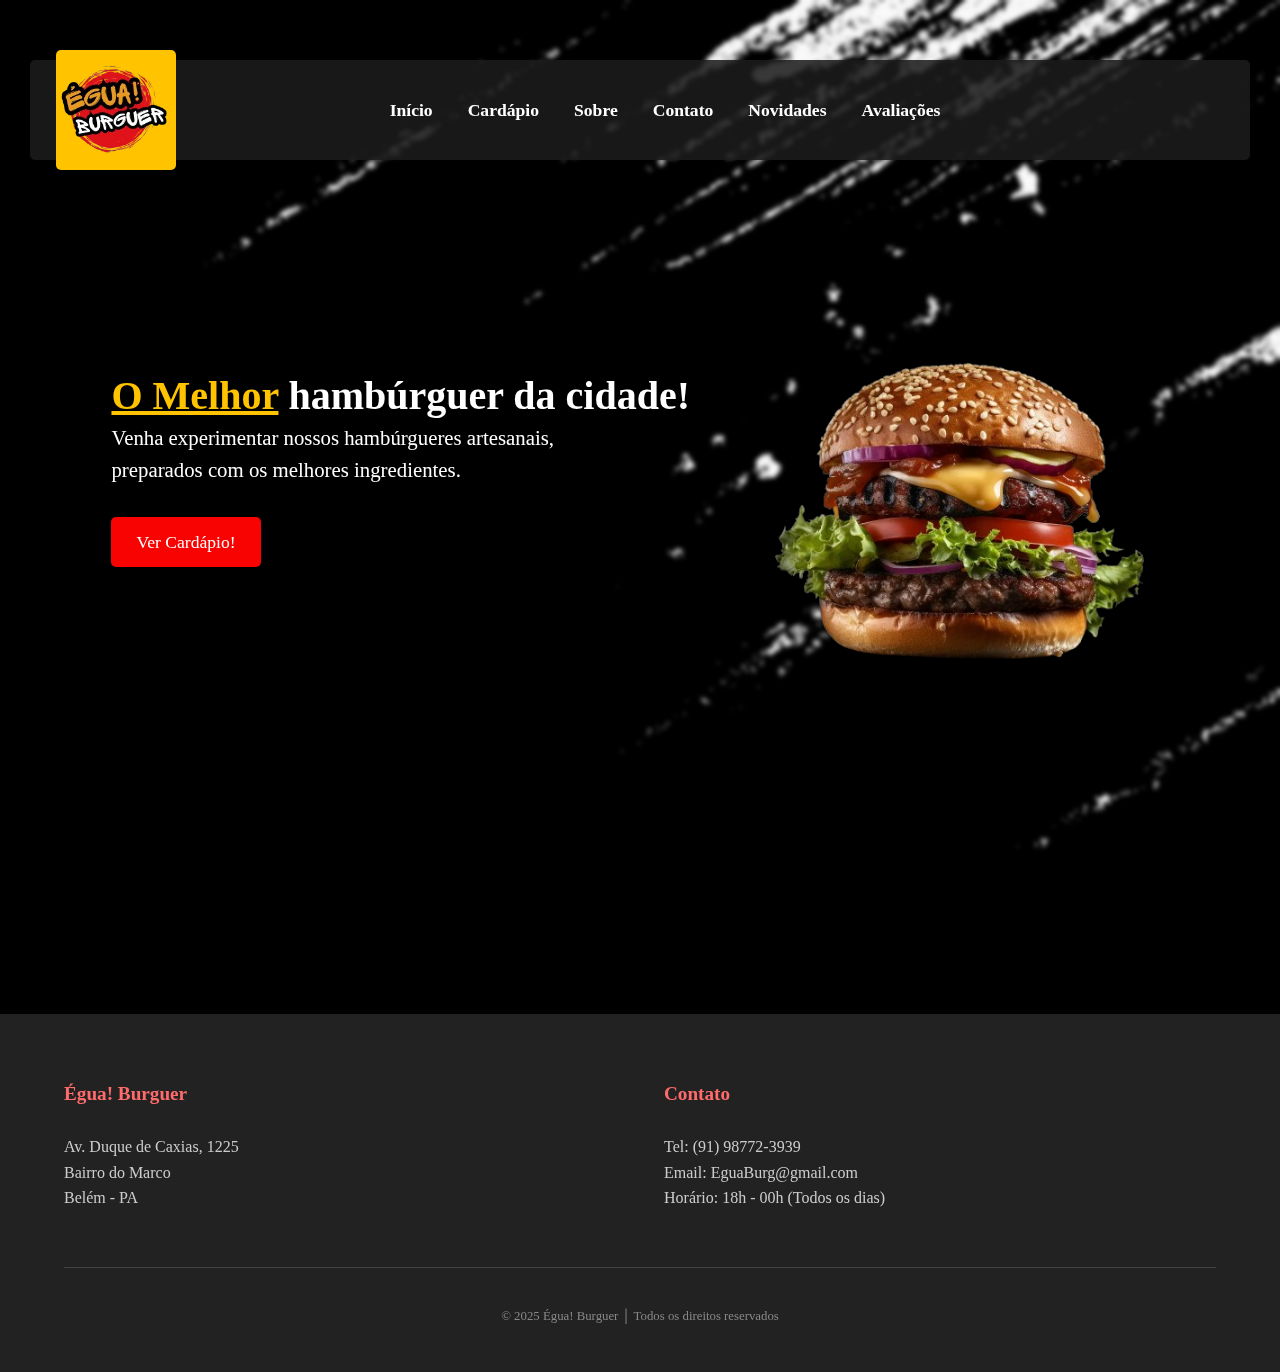
<file: index.html>
<!DOCTYPE html>
<html lang="pt-br">
<head>
    <meta charset="UTF-8">
    <meta name="viewport" content="width=device-width, initial-scale=1.0">
    <title>Égua! Burguer - O Melhor Hambúrguer de Belém!</title>
    <link rel="stylesheet" href="style.css">
    <link rel="shortcut icon" href="icon/logo4.ico" type="image/x-icon">
</head>
<body>
    <div class="transition-overlay"></div> <!-- Efeito de transição -->

    <!-- Cabeçalho -->
    <header>
        <div class="container">
            <div id="inicio" class="logo"><img src="assets/logo4.png" width="120px" alt="Logo Égua! Burguer"/></div><!--logo-->
        
            <!-- menu hamburguer :O -->
            <div class="menu-toggle">☰</div>

            <nav>
                
                <ul class="nav-list">
                    <li><a href="index.html" class="active">Início</a></li>
                    <li><a href="cardapio.html" class="active">Cardápio</a></li>
                    <li><a href="sobrenos.html" class="active">Sobre</a></li>
                    <li><a href="formulario.html" class="active">Contato</a></li>
                    <li><a href="novidades.html" class="active">Novidades</a></li>
                    <li><a href="Avaliações.html" class="active">Avaliações</a></li>
                </ul>
            </nav>
        </div>
    </header>
    

    <!-- Seção principal -->
    <section class="principal">
        <img class="imagem" src="assets/Hamb_copiar-removebg-preview (1).png" alt="Hambúrguer artesanal"/>
        <div class="subtitulo">
            <h2 class="h2"><span style="color: #FFC300;"><u>O Melhor</u></span> hambúrguer da cidade!</h2>
            <p class="p">Venha experimentar nossos hambúrgueres artesanais, <br> preparados com os melhores ingredientes.</p>
            <a href="cardapio.html" class="botao">Ver Cardápio!</a>
        </div>
    </section>
    
<!--Footer-->
<footer id="contato" class="footer">
    <div class="footer-container">
        <div class="footer-section">
            <h4>Égua! Burguer</h4>
            <p>Av. Duque de Caxias, 1225<br>
            Bairro do Marco<br>
            Belém - PA</p>
        </div>

        <div class="footer-section">
            <h4>Contato</h4>
            <p>Tel: (91) 98772-3939<br>
            Email: EguaBurg@gmail.com<br>
            Horário: 18h - 00h (Todos os dias)</p>
        </div>
    </div>

    <div class="footer-bottom">
        <p>&copy; 2025 Égua! Burguer │ Todos os direitos reservados</p>
    </div>
</footer>

<script>

// Transição entre páginas
document.addEventListener('DOMContentLoaded', function() {
    const overlay = document.querySelector('.transition-overlay');
    overlay.classList.remove('active');
});

document.querySelectorAll('a').forEach(link => {
    link.addEventListener('click', function(e) {
        // Só aplica para links internos
        if (this.hostname === window.location.hostname) {
            e.preventDefault();
            const href = this.href;

            const overlay = document.querySelector('.transition-overlay');
            overlay.classList.add('active');

            setTimeout(() => {
                window.location.href = href;
            }, 500);
        }
    });
});
    
document.addEventListener('DOMContentLoaded', function() {
    const botao = document.querySelector('.botao');  

    
    botao.addEventListener('click', function() {
        botao.textContent = 'Você clicou no botão!';  
        botao.style.backgroundColor = '#c90000';  
    });

    
    console.log('Bem-vindo ao nosso site!');
});

// Menu Hamburguer
document.querySelector('.menu-toggle').addEventListener('click', function() {
    const navList = document.querySelector('.nav-list');
    navList.classList.toggle('active');
    this.classList.toggle('active');
});

// Fechar menu ao clicar em um item
document.querySelectorAll('.nav-list a').forEach(item => {
    item.addEventListener('click', () => {
        document.querySelector('.nav-list').classList.remove('active');
        document.querySelector('.menu-toggle').classList.remove('active');
    });
});
document.addEventListener('DOMContentLoaded', function() {
    const botao = document.querySelector('.botao');  

    
    botao.addEventListener('click', function() {
        botao.textContent = 'Você clicou no botão!';  
        botao.style.backgroundColor = '#c90000';  
    });

    console.log('Bem-vindo ao nosso site!');
});

window.onload = function() {
    alert('Bem-vindo ao nosso site!');
};
</script>
</body>

</html>
</file>
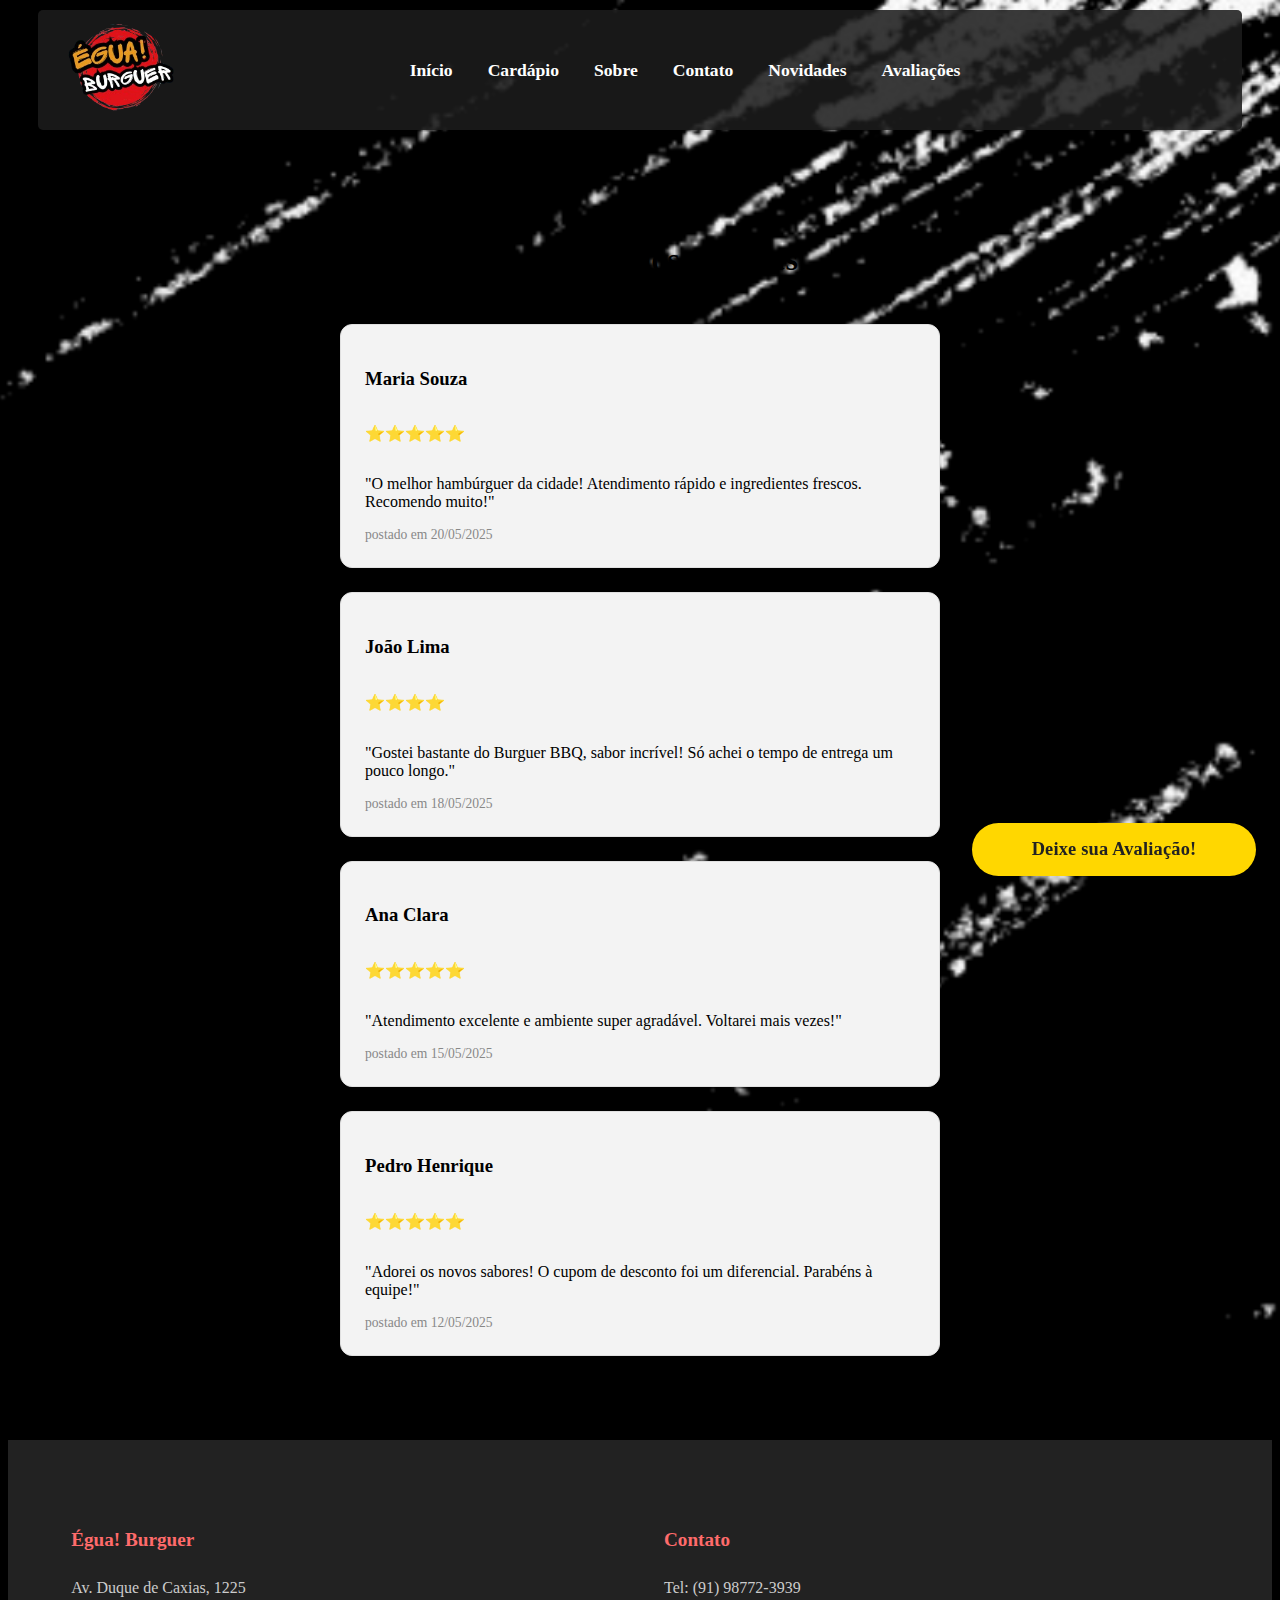
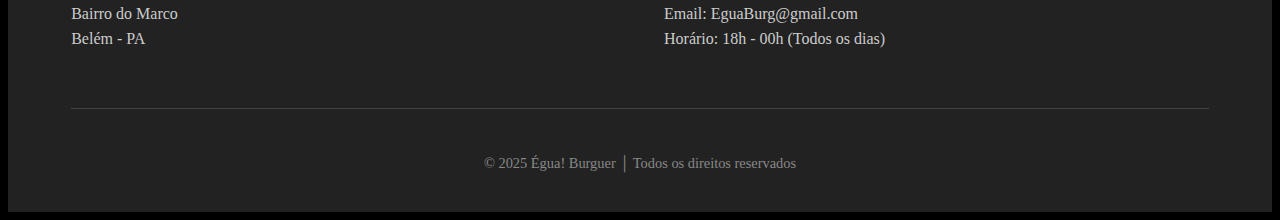
<file: Avaliações.html>
<!DOCTYPE html>
<html lang="pt-br">
<head>
    <meta charset="UTF-8">
    <meta name="viewport" content="width=device-width, initial-scale=1.0">
    <title>Avaliações - Égua Burguer</title>
    <link rel="stylesheet" href="styleava.css">
    <link rel="icon" href="assets/logo4.png" type="image/png">
</head>
<body>
    <div class="transition-overlay"></div>
    <header>
        <div class="container">
            <div class="logo"><img src="assets/logo4.png" width="120px" alt="Logo Égua! Burguer"/></div>
            <div class="menu-toggle">☰</div>
            <nav>
                <ul class="nav-list">
                    <li><a href="index.html" class="active">Início</a></li>
                    <li><a href="cardapio.html" class="active">Cardápio</a></li>
                    <li><a href="sobrenos.html" class="active">Sobre</a></li>
                    <li><a href="formulario.html" class="active">Contato</a></li>
                    <li><a href="novidades.html" class="active">Novidades</a></li>
                    <li><a href="Avaliações.html" class="active">Avaliações</a></li>
                    <a href="formulario.html" class="float-btn-center" title="Deixe sua avaliação!">
    Deixe sua Avaliação!
</a>


                </ul>
            </nav>
        </div>
    </header>

    <main class="avaliacoes-container">
        <h1>Avaliações dos Clientes</h1>
        <section class="avaliacao-box">
            <h3>Maria Souza</h3>
            <p>⭐️⭐️⭐️⭐️⭐️</p>
            <p>"O melhor hambúrguer da cidade! Atendimento rápido e ingredientes frescos. Recomendo muito!"</p>
            <span class="data-post" style="font-size: 0.85rem; color: #888;">postado em 20/05/2025</span>
        </section>
        <section class="avaliacao-box">
            <h3>João Lima</h3>
            <p>⭐️⭐️⭐️⭐️</p>
            <p>"Gostei bastante do Burguer BBQ, sabor incrível! Só achei o tempo de entrega um pouco longo."</p>
            <span class="data-post" style="font-size: 0.85rem; color: #888;">postado em 18/05/2025</span>
        </section>
        <section class="avaliacao-box">
            <h3>Ana Clara</h3>
            <p>⭐️⭐️⭐️⭐️⭐️</p>
            <p>"Atendimento excelente e ambiente super agradável. Voltarei mais vezes!"</p>
            <span class="data-post" style="font-size: 0.85rem; color: #888;">postado em 15/05/2025</span>
        </section>
        <section class="avaliacao-box">
            <h3>Pedro Henrique</h3>
            <p>⭐️⭐️⭐️⭐️⭐️</p>
            <p>"Adorei os novos sabores! O cupom de desconto foi um diferencial. Parabéns à equipe!"</p>
            <span class="data-post" style="font-size: 0.85rem; color: #888;">postado em 12/05/2025</span>
        </section>
    </main>
    <footer id="contato" class="footer">
    <div class="footer-container">
        <div class="footer-section">
            <h4>Égua! Burguer</h4>
            <p>Av. Duque de Caxias, 1225<br>
            Bairro do Marco<br>
            Belém - PA</p>
        </div>
        <script>
            document.addEventListener('DOMContentLoaded', function() {
    const overlay = document.querySelector('.transition-overlay');
    overlay.classList.remove('active');
});

document.querySelectorAll('a').forEach(link => {
    link.addEventListener('click', function(e) {

        if (this.hostname === window.location.hostname) {
            e.preventDefault();
            const href = this.href;

            const overlay = document.querySelector('.transition-overlay');
            overlay.classList.add('active');

            setTimeout(() => {
                window.location.href = href;
            }, 500);
        }
    });
});
        </script>

        <div class="footer-section">
            <h4>Contato</h4>
            <p>Tel: (91) 98772-3939<br>
            Email: EguaBurg@gmail.com<br>
            Horário: 18h - 00h (Todos os dias)</p>
        </div>
    </div>

    <div class="footer-bottom">
        <p>&copy; 2025 Égua! Burguer │ Todos os direitos reservados</p>
    </div>
</footer>
    
</body>
</html>
</file>
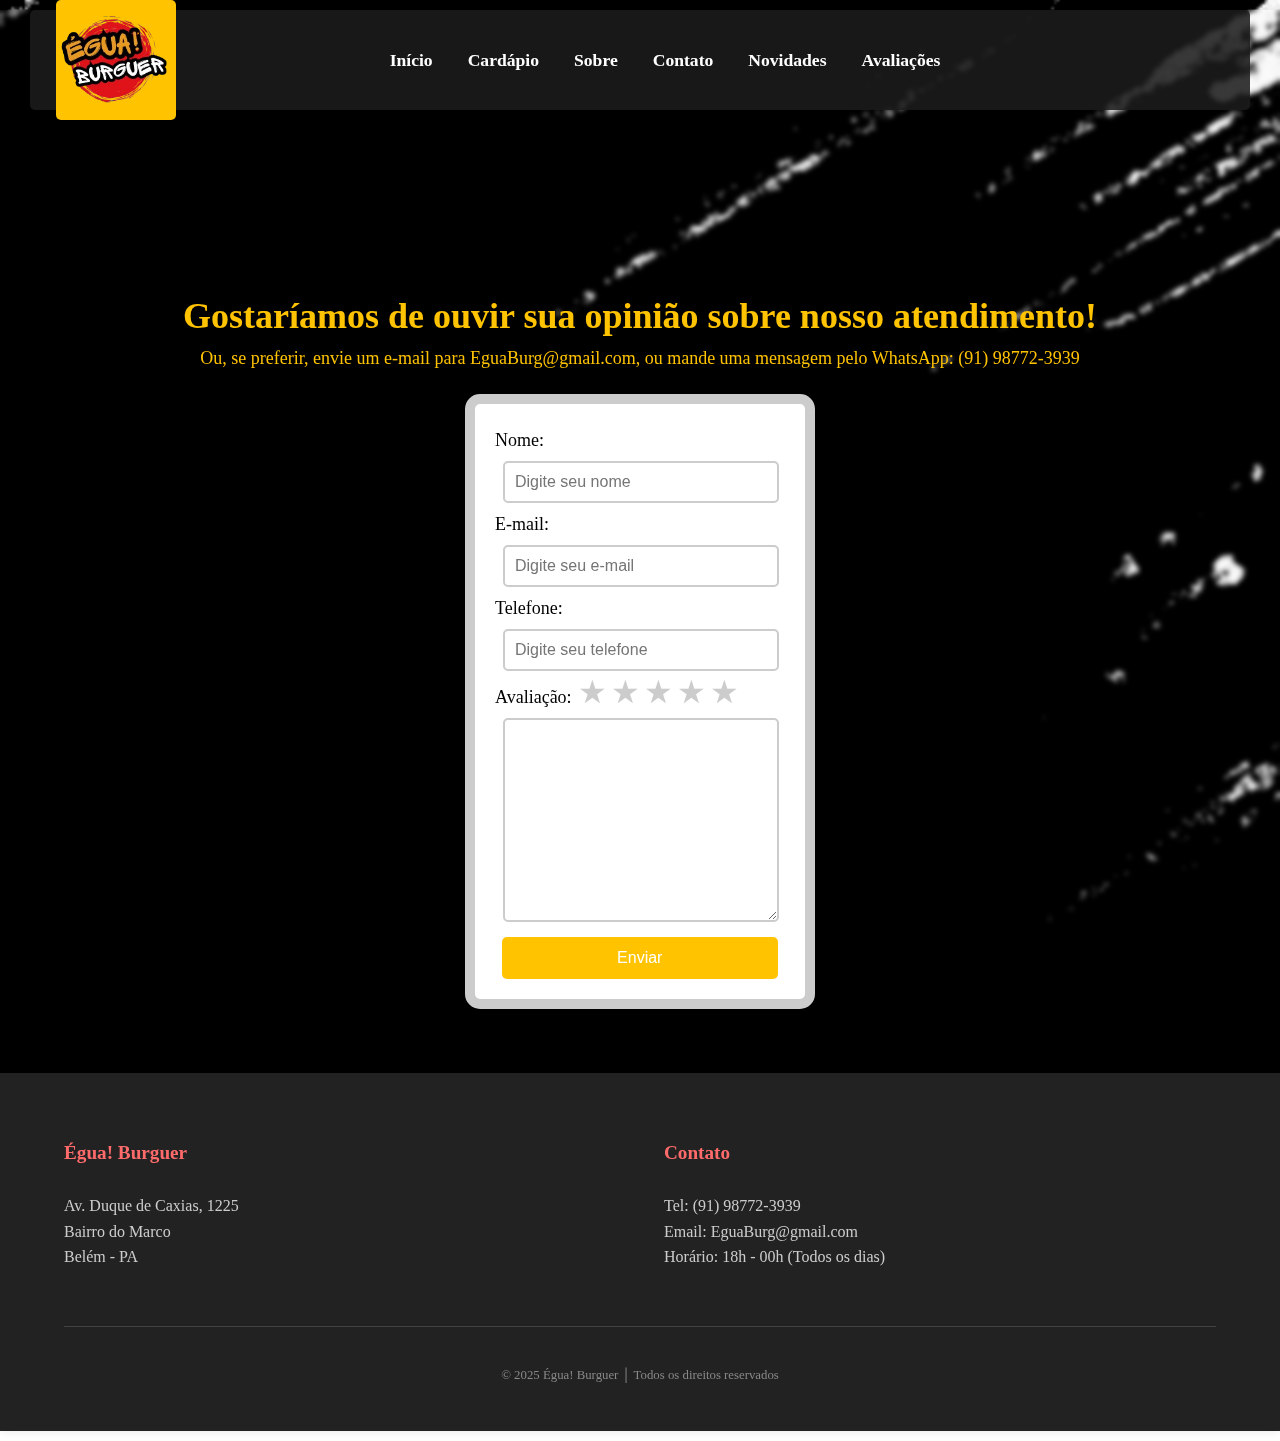
<file: formulario.html>
<!DOCTYPE html>
<html lang="pt-br">
<head>
    <meta charset="UTF-8">
    <meta name="viewport" content="width=device-width, initial-scale=1.0">
    <title>Contato</title>
    <link rel="stylesheet" href="styleform.css">
    <link rel="icon" href="assets/logo4.png" type="image/png">
</head>
<body>
    <div class="transition-overlay"></div> <!-- Adicione esta linha logo após a tag <body> -->

    <header>
            <!-- Cabeçalho -->
        <div class="container">
            <div id="inicio" class="logo"><img src="assets/logo4.png" width="120px" alt="Logo Égua! Burguer"/></div><!--logo-->
            
            <!-- menu hamburguer :O -->
            <div class="menu-toggle">☰</div>

            <nav>
                
                <ul class="nav-list">
                    <li><a href="index.html" class="active">Início</a></li>
                    <li><a href="cardapio.html" class="active">Cardápio</a></li>
                    <li><a href="sobrenos.html" class="active">Sobre</a></li>
                    <li><a href="formulario.html" class="active">Contato</a></li>
                    <li><a href="novidades.html" class="active">Novidades</a></li>
                    <li><a href="Avaliações.html" class="active">Avaliações</a></li>
                </ul>
            </nav>
        </div>
    </header>

    <section class="feedback">
        <h1>Gostaríamos de ouvir sua opinião sobre nosso atendimento!</h1>
        <h2>Ou, se preferir, envie um e-mail para EguaBurg@gmail.com, ou mande uma mensagem pelo WhatsApp: (91) 98772-3939</h2>
        <form id="formulario">
            <label for="nome">Nome:</label>
            <input type="text" id="nome" placeholder="Digite seu nome">
            <span class="error" id="erroNome">O nome deve ter pelo menos 3 caracteres.</span>
    
            <label for="email">E-mail:</label>
            <input type="email" id="email" placeholder="Digite seu e-mail">
            <span class="error" id="erroEmail">E-mail inválido.</span>
    
            <label for="telefone">Telefone:</label>
            <input type="text" id="telefone" placeholder="Digite seu telefone">
            <span class="error" id="erroTelefone">Número inválido (use o formato: (XX) XXXXX-XXXX).</span>
            <label for="comentario">Avaliação:</label>
            <div class="star-rating">
                
  <input type="radio" id="star5" name="rating" value="5" /><label for="star5" title="5 estrelas"></label>
  <input type="radio" id="star4" name="rating" value="4" /><label for="star4" title="4 estrelas"></label>
  <input type="radio" id="star3" name="rating" value="3" /><label for="star3" title="3 estrelas"></label>
  <input type="radio" id="star2" name="rating" value="2" /><label for="star2" title="2 estrelas"></label>
  <input type="radio" id="star1" name="rating" value="1" /><label for="star1" title="1 estrela"></label>
            </div>
            <textarea name="comentario" id="comentario" cols="30" rows="10" required></textarea>
            <button type="submit">Enviar</button>
        </form>

        <script>
            document.getElementById("nome").addEventListener("input", function() {
                let nome = this.value;
                let erroNome = document.getElementById("erroNome");
                erroNome.style.display = nome.length >= 3 ? "none" : "block";
            });
    
            document.getElementById("email").addEventListener("input", function() {
                let email = this.value;
                let erroEmail = document.getElementById("erroEmail");
                let regexEmail = /^[^\s@]+@[^\s@]+\.[^\s@]+$/;
                erroEmail.style.display = regexEmail.test(email) ? "none" : "block";
            });
    
            document.getElementById("telefone").addEventListener("input", function() {
                let telefone = this.value.replace(/\D/g, ""); 
                let erroTelefone = document.getElementById("erroTelefone");
    
                if (telefone.length >= 11) {
                    telefone = `(${telefone.slice(0, 2)}) ${telefone.slice(2, 7)}-${telefone.slice(7, 11)}`;
                }
                this.value = telefone;
    
                erroTelefone.style.display = telefone.length === 15 ? "none" : "block";
            });
    
            document.getElementById("formulario").addEventListener("submit", function(event) {
                let nomeValido = document.getElementById("erroNome").style.display === "none";
                let emailValido = document.getElementById("erroEmail").style.display === "none";
                let telefoneValido = document.getElementById("erroTelefone").style.display === "none";
    
                if (!nomeValido || !emailValido || !telefoneValido) {
                    alert("Preencha todos os campos corretamente!");
                    event.preventDefault();
                } else {
                    alert("Avaliação enviada com sucesso!");
                }
            });
            // Menu Hamburguer
            document.querySelector('.menu-toggle').addEventListener('click', function() {
                const navList = document.querySelector('.nav-list');
                navList.classList.toggle('active');
                this.classList.toggle('active');
            });

            // Fechar menu ao clicar em um item
            document.querySelectorAll('.nav-list a').forEach(item => {
                item.addEventListener('click', () => {
                    document.querySelector('.nav-list').classList.remove('active');
                    document.querySelector('.menu-toggle').classList.remove('active');
                });
            });
// Transição entre páginas
document.addEventListener('DOMContentLoaded', function() {
    const overlay = document.querySelector('.transition-overlay');
    overlay.classList.remove('active');
});

document.querySelectorAll('a').forEach(link => {
    link.addEventListener('click', function(e) {

        if (this.hostname === window.location.hostname) {
            e.preventDefault();
            const href = this.href;

            const overlay = document.querySelector('.transition-overlay');
            overlay.classList.add('active');

            setTimeout(() => {
                window.location.href = href;
            }, 500);
        }
    });
});
        </script>
    </section>

 <!--Contato-->
<footer id="contato" class="footer">
    <div class="footer-container">
        <div class="footer-section">
            <h4>Égua! Burguer</h4>
            <p>Av. Duque de Caxias, 1225<br>
            Bairro do Marco<br>
            Belém - PA</p>
        </div>

        <div class="footer-section">
            <h4>Contato</h4>
            <p>Tel: (91) 98772-3939<br>
            Email: EguaBurg@gmail.com<br>
            Horário: 18h - 00h (Todos os dias)</p>
        </div>
    </div>

    <div class="footer-bottom">
        <p>&copy; 2025 Égua! Burguer │ Todos os direitos reservados</p>
    </div>
</footer>
</body>
</html>
</file>
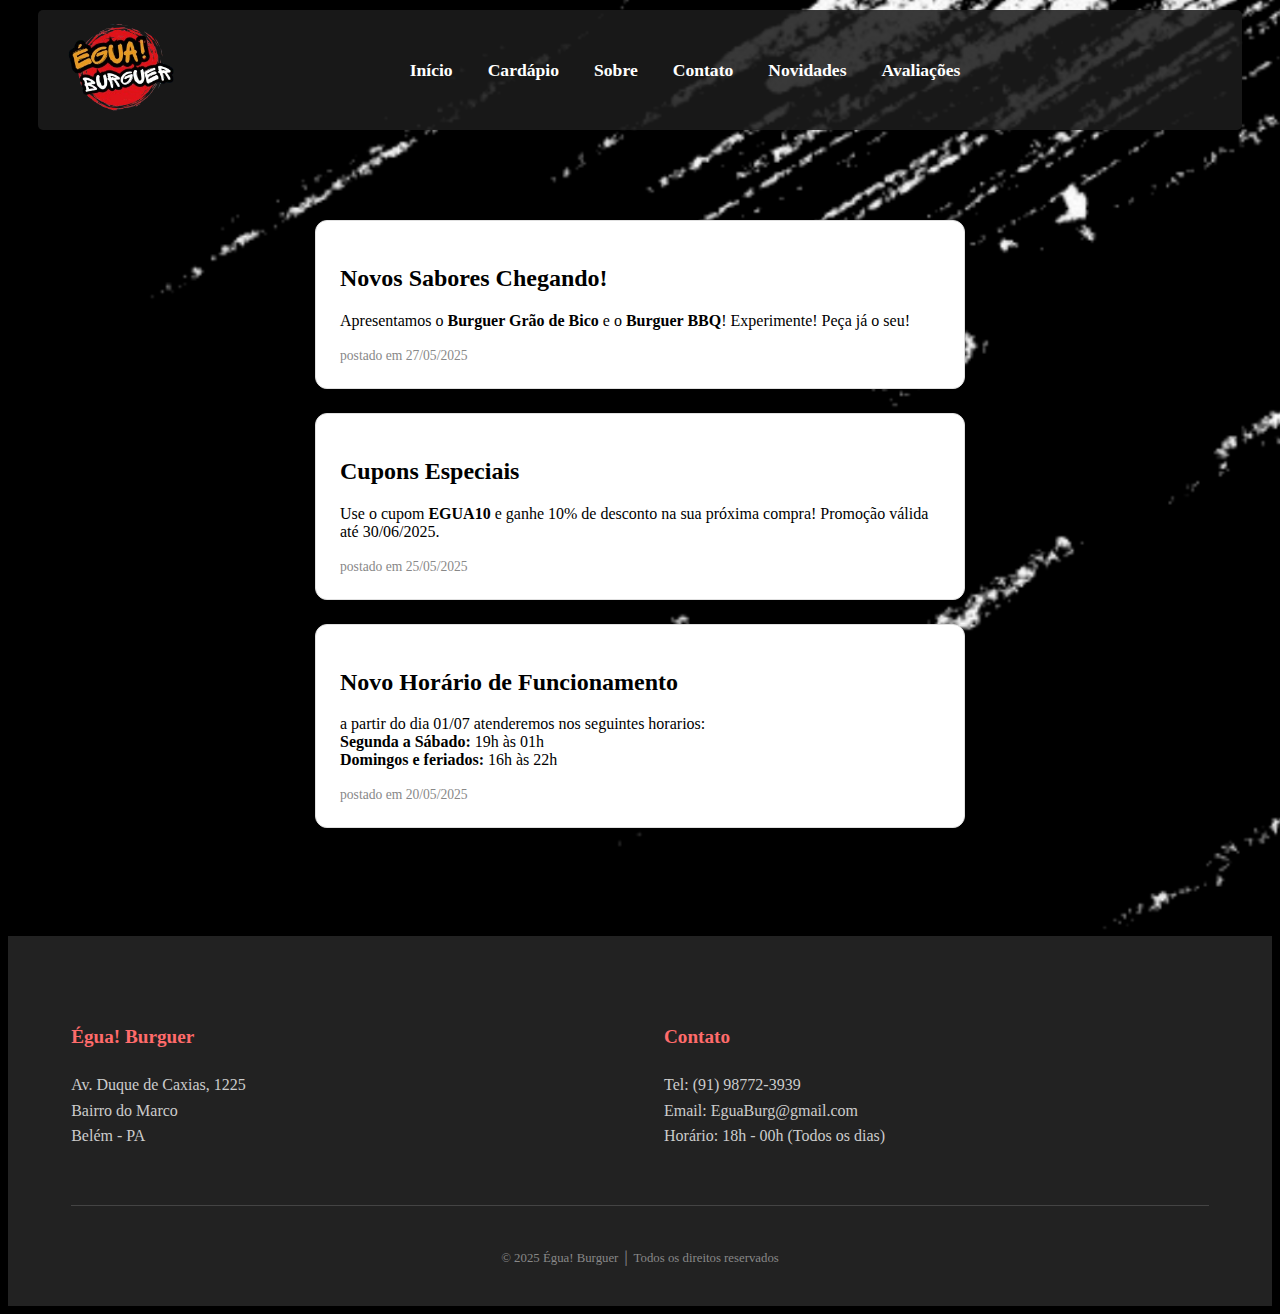
<file: novidades.html>
<!DOCTYPE html>
<html lang="pt-br">
<head>
    <meta charset="UTF-8">
    <meta name="viewport" content="width=device-width, initial-scale=1.0">
    <title>Novidades - Égua Burguer</title>
    <link rel="stylesheet" href="stylenews.css">
    <link rel="icon" href="assets/logo4.png" type="image/png">
</head>
<body>
    <div class="transition-overlay"></div>
    <header>
        <div class="container">
            <div id="inicio" class="logo">
                <img src="assets/logo4.png" width="120px" alt="Logo Égua! Burguer"/>
            </div>
            <div class="menu-toggle">☰</div>
            <nav>
                <ul class="nav-list">
                    <li><a href="index.html" class="active">Início</a></li>
                    <li><a href="cardapio.html" class="active">Cardápio</a></li>
                    <li><a href="sobrenos.html" class="active">Sobre</a></li>
                    <li><a href="formulario.html" class="active">Contato</a></li>
                    <li><a href="novidades.html" class="active">Novidades</a></li>
                    <li><a href="Avaliações.html" class="active">Avaliações</a></li>
                </ul>
            </nav>
        </div>
    </header>

    <main class="novidades-container">
        <section class="novidade">
            <h2> Novos Sabores Chegando!</h2>
            <p>Apresentamos o <strong>Burguer Grão de Bico</strong> e o <strong>Burguer BBQ</strong>! Experimente! Peça já o seu!</p>
            <span class="data-post" style="font-size: 0.85rem; color: #888;">postado em 27/05/2025</span>
        </section>

        <section class="novidade">
            <h2> Cupons Especiais</h2>
            <p>Use o cupom <strong>EGUA10</strong> e ganhe 10% de desconto na sua próxima compra! Promoção válida até 30/06/2025.</p>
            <span class="data-post" style="font-size: 0.85rem; color: #888;">postado em 25/05/2025</span>
        </section>

        <section class="novidade">
            <h2> Novo Horário de Funcionamento</h2>
            <p>a partir do dia 01/07 atenderemos nos seguintes horarios: <br>
            <strong>Segunda a Sábado:</strong> 19h às 01h <br>
            <strong>Domingos e feriados:</strong> 16h às 22h</p>
            <span class="data-post" style="font-size: 0.85rem; color: #888;">postado em 20/05/2025</span>
        </section>
    </main>
    <script>
        document.querySelector('.menu-toggle').addEventListener('click', function() {
                const navList = document.querySelector('.nav-list');
                navList.classList.toggle('active');
                this.classList.toggle('active');
            });

            
            document.querySelectorAll('.nav-list a').forEach(item => {
                item.addEventListener('click', () => {
                    document.querySelector('.nav-list').classList.remove('active');
                    document.querySelector('.menu-toggle').classList.remove('active');
                });
            });

document.addEventListener('DOMContentLoaded', function() {
    const overlay = document.querySelector('.transition-overlay');
    overlay.classList.remove('active');
});

document.querySelectorAll('a').forEach(link => {
    link.addEventListener('click', function(e) {

        if (this.hostname === window.location.hostname) {
            e.preventDefault();
            const href = this.href;

            const overlay = document.querySelector('.transition-overlay');
            overlay.classList.add('active');

            setTimeout(() => {
                window.location.href = href;
            }, 500);
        }
    });
});
    </script>
    <footer id="contato" class="footer">
    <div class="footer-container">
        <div class="footer-section">
            <h4>Égua! Burguer</h4>
            <p>Av. Duque de Caxias, 1225<br>
            Bairro do Marco<br>
            Belém - PA</p>
        </div>

        <div class="footer-section">
            <h4>Contato</h4>
            <p>Tel: (91) 98772-3939<br>
            Email: EguaBurg@gmail.com<br>
            Horário: 18h - 00h (Todos os dias)</p>
        </div>
    </div>

    <div class="footer-bottom">
        <p>&copy; 2025 Égua! Burguer │ Todos os direitos reservados</p>
    </div>
</footer>
</body>
</html>
</file>
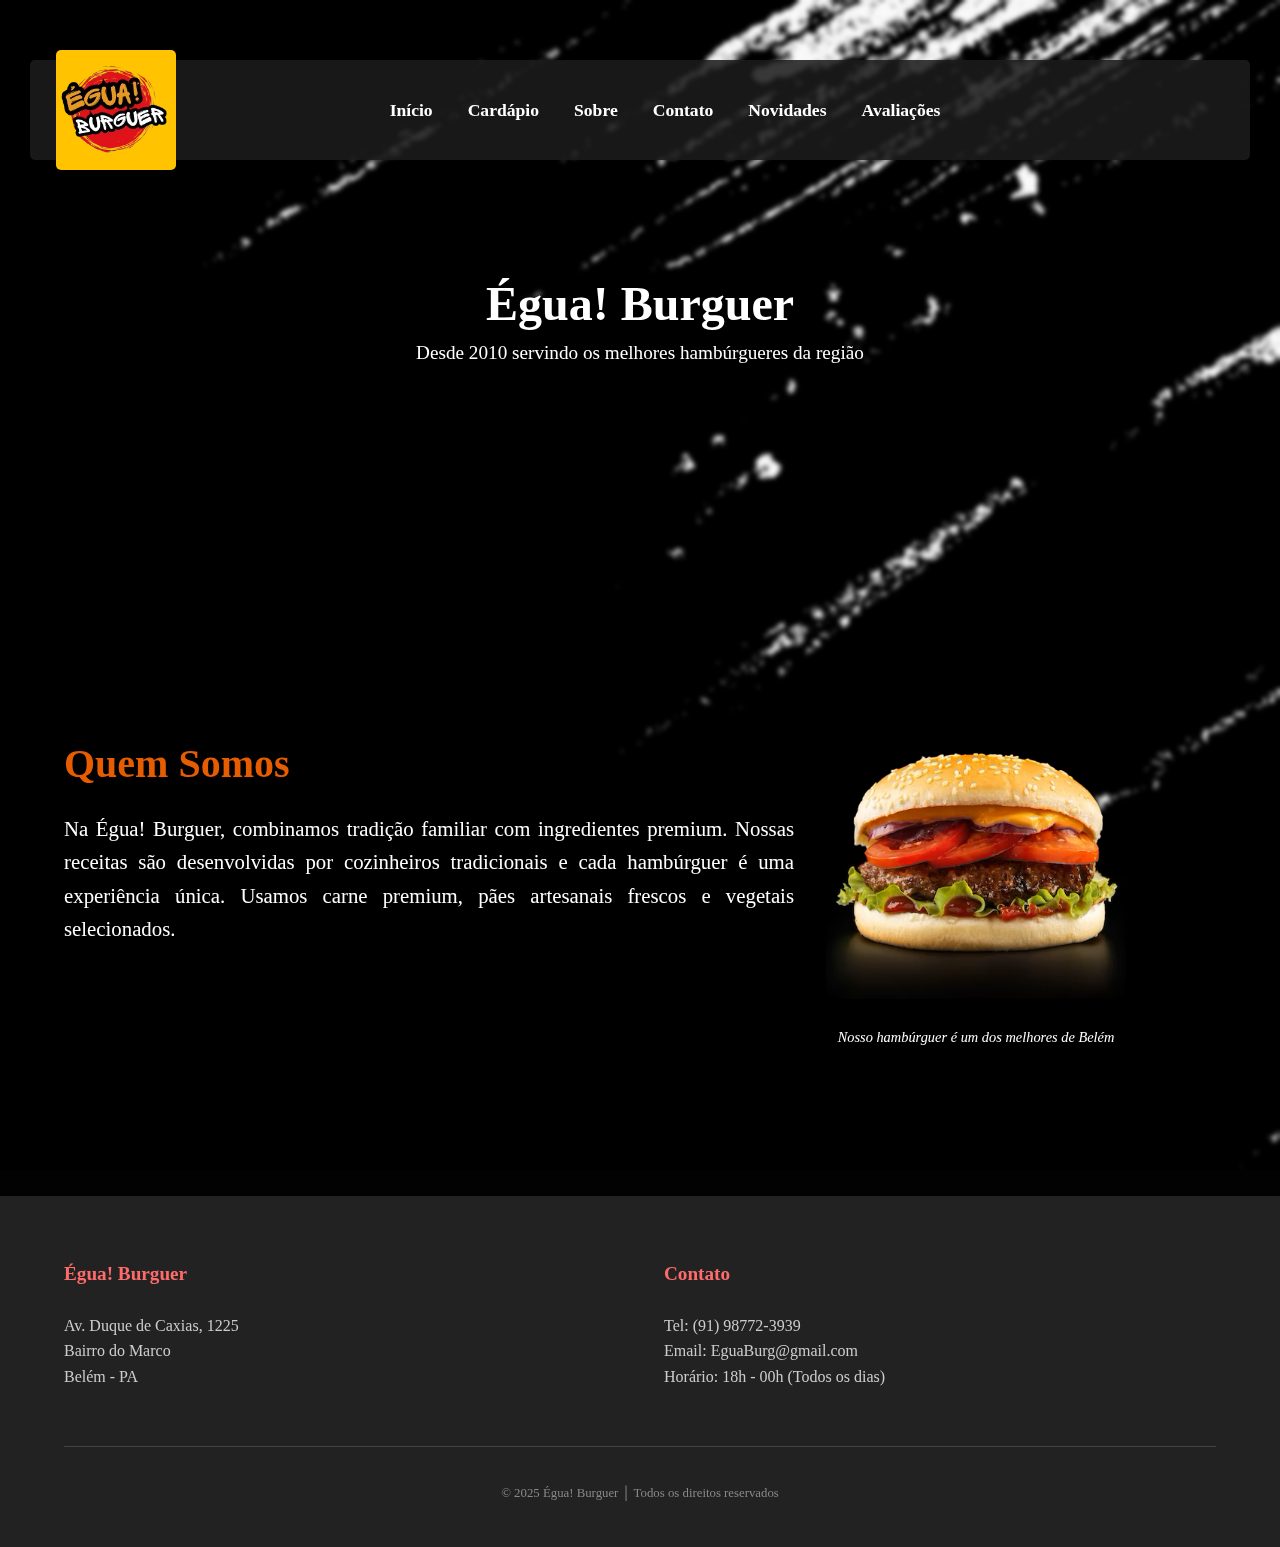
<file: sobrenos.html>
<!DOCTYPE html>
<html lang="pt-br">
  
<head>
    <meta charset="UTF-8">
    <meta name="viewport" content="width=device-width, initial-scale=1.0">
    <title>Sobre Nós</title>
    <link rel="stylesheet" href="stylesob.css">
    <link rel="icon" href="assets/logo4.png" type="image/png">
</head>

<body style="background-color: #020202;">

    <div class="transition-overlay"></div> <!-- Efeito de transição -->

  <!-- Cabeçalho -->
  <header>
    <div class="container">
        <div id="inicio" class="logo">
            <img src="assets/logo4.png" width="120px" alt="Logo Égua! Burguer"/>
        </div><!--logo-->

        <!-- Hamborga :OOO-->
        <div class="menu-toggle">☰</div>

        <nav>
            
            <ul class="nav-list">
                <li><a href="index.html" class="active">Início</a></li>
                <li><a href="cardapio.html" class="active">Cardápio</a></li>
                <li><a href="sobrenos.html" class="active">Sobre</a></li>
                <li><a href="formulario.html" class="active">Contato</a></li>
                <li><a href="novidades.html" class="active">Novidades</a></li>
                <li><a href="Avaliações.html" class="active">Avaliações</a></li>
            </ul>
        </nav>
    </div>
</header>

  <section class="hero">
      <div class="hero-content">
          <h1>Égua! Burguer</h1>
          <p>Desde 2010 servindo os melhores hambúrgueres da região</p>
      </div>
  </section>

  <section class="about">
      <div class="about-content">
          <div class="about-text">
              <h2>Quem Somos</h2>
              <p>Na Égua! Burguer, combinamos tradição familiar com ingredientes premium. Nossas receitas são desenvolvidas por cozinheiros tradicionais e cada hambúrguer é uma experiência única. Usamos carne premium, pães artesanais frescos e vegetais selecionados.
          </div>
          <div class="about-image">
              <img src="assets/hamborga2.png" alt="Nosso Burger" class="zoomable">
              <p class="image-caption">Nosso hambúrguer é um dos melhores de Belém</p>
          </div>
      </div>
  </section>

  <footer id="contato" class="footer">
    <div class="footer-container">
        <div class="footer-section">
            <h4>Égua! Burguer</h4>
            <p>Av. Duque de Caxias, 1225<br>
            Bairro do Marco<br>
            Belém - PA</p>
        </div>

        <div class="footer-section">
            <h4>Contato</h4>
            <p>Tel: (91) 98772-3939<br>
            Email: EguaBurg@gmail.com<br>
            Horário: 18h - 00h (Todos os dias)</p>
        </div>
    </div>

    <div class="footer-bottom">
        <p>&copy; 2025 Égua! Burguer │ Todos os direitos reservados</p>
    </div>
</footer>

<script src="script.js">
</script> 
  

</body>

</html>
</file>
<file: styleava.css>
body {
    background-image: url('assets/Design\ sem\ nome\ \(3\).png'); 
    background-size: cover;        
    background-repeat: no-repeat;  
    background-position: center;   
}

header {
  background-color: rgba(27, 27, 27, 0.87); 
  padding: 10px 0;
  border-radius: 5px;
  font-weight: bold;
  height: 100px;
  margin: 10px 30px; 
  margin-bottom: 70px;
  display: flex;
  justify-content: center; 
  align-items: center;
  
}

header .container {
  width: 90%;
  display: flex;
  justify-content: center; 
  align-items: center;
  margin-right: 70px;
}

header nav {
  display: flex;
  justify-content: center; 
  flex-grow: 1; 
}

header nav ul {
  list-style: none;
  display: flex;
  gap: 35px;
  justify-content: center; 
}
header nav ul li a {
  color: #ffffff;
  text-decoration: none;
  font-size: 1.1rem;
  transition: color 0.3s ease-in-out; 
}

header nav ul li a:hover {
  color: #FFC300;
}

.avaliacoes-container {
    display: flex;
    flex-direction: column;
    gap: 24px;
    justify-content: center;
    align-items: center;
    padding: 20px;
}

.avaliacao-box {
    background: #f3f3f3;
    border: 1px solid #e0e0e0;
    border-radius: 12px;
    box-shadow: 0 2px 8px rgba(0,0,0,0.07);
    padding: 24px;
    margin-bottom: 0;
    max-width: 600px;
    min-width: 220px;
    width: 100%;
    display: flex;
    flex-direction: column;
    align-items: flex-start;
    box-sizing: border-box;
}


@media (max-width: 800px) {
    .avaliacoes-container {
        padding: 10px;
    }
    .avaliacao-box {
        max-width: 98vw;
        width: 100%;
        padding: 16px;
    }
}

@media (max-width: 480px) {
    .avaliacoes-container {
        padding: 4px;
        gap: 16px;
    }
    .avaliacao-box {
        padding: 10px;
        font-size: 0.97rem;
    }
    .avaliacao-box h3 {
        font-size: 1.1rem;
    }
    .avaliacao-box p, .avaliacao-box span {
        font-size: 0.95rem;
    }
}
.footer {
    background: #222;
    color: white;
    padding: 4rem 5% 0;
    margin-top: 4rem;
}

.footer-container {
    display: grid;
    grid-template-columns: repeat(auto-fit, minmax(250px, 1fr));
    gap: 3rem;
    border-bottom: 1px solid #444;
    padding-bottom: 3rem;
}

.footer-section h4 {
    color: #ff6b6b;
    margin-bottom: 1.5rem;
    font-size: 1.2rem;
}

.footer-section p, .footer-section li {
    color: #ccc;
    line-height: 1.6;
    margin-bottom: 0.5rem;
}

.footer-section a {
    color: #ccc;
    text-decoration: none;
    transition: color 0.3s;
}

.footer-bottom {
    text-align: center;
    padding: 2rem 0;
    color: #888;
    font-size: 0.9rem;
}

.footer-bottom p:first-child {
    margin-bottom: 0.5rem;
}
.transition-overlay {
  position: fixed;
  top: 0;
  left: 0;
  width: 100%;
  height: 100%;
  background: rgba(0, 0, 0, 1);
  opacity: 0;
  pointer-events: none;
  transition: opacity 0.5s ease-in-out;
  z-index: 9999;
}

.transition-overlay.active {
  opacity: 1;
}


.menu-toggle {
    display: none;
}


@media (max-width: 768px) {
    .menu-toggle {
        display: block;
        font-size: 2rem;
        color: #fff;
        cursor: pointer;
        padding: 10px;
        margin-left: 20px;
        transition: color 0.3s;
    }
}
.float-btn-center {
    position: fixed;
    right: 24px;
    left: auto;
    bottom: 24px;
    transform: none;
    background: #FFD700;
    color: #222;
    border-radius: 28px;
    box-shadow: 0 4px 16px rgba(0,0,0,0.18);
    display: flex;
    align-items: center;
    justify-content: center;
    font-size: 1.15rem;
    font-weight: bold;
    text-decoration: none;
    padding: 16px 32px;
    z-index: 1000;
    transition: background 0.2s, color 0.2s;
    border: none;
    min-width: 220px;
    text-align: center;
    letter-spacing: 0.01em;
}
.float-btn-center:hover {
    background: #222;
    color: #FFD700;
}
@media (max-width: 600px) {
    .float-btn-center {
        padding: 12px 18px;
        font-size: 1rem;
        min-width: 150px;
        bottom: 12px;
        right: 12px;
    }
}
</file>
<file: styleform.css>
* {
    margin: 0;
    padding: 0;
    box-sizing: border-box;
}

body {
    background-image: url('assets/Design\ sem\ nome\ \(3\).png');
    backdrop-filter: blur(2px);
    padding: 0px;
    box-shadow: 0 0 10px rgba(0, 0, 0, 0.1);
    font-family:  Cambria, Cochin, Georgia, Times, 'Times New Roman', serif;
    font-size: 18px;
    margin-top: 10px;
    line-height: 2.0rem;
    background-size: cover; 
    background-position: center left -200px;
    background-repeat: no-repeat; 
  
}

form {
    width: 350px;
    margin: auto;
    padding: 20px;
    border: 10px solid #ccc;
    border-radius: 10px;
    background-color: #ffffff;
    border-radius: 15px;
}


input {
    width: 100%;
    padding: 9px;
    margin-top: 5px;
    margin-bottom: 10px;
    border: 1px solid #ccc;
    border-radius: 5px;
}

.error {
    color: red;
    font-size: 12px;
    display: none;
}

h1 {
    margin-top: 190px;
    color: #FFC300;
    text-align: center;
    margin-bottom: 10px;
}

h2 {
  color: #FFC300;
  text-align: center;
  margin-bottom: 20px;
  font-size: 18px;
  font-weight: normal;
}

input, textarea, select {
    width: 95%;
    padding: 10px;
    margin: 5px 0;
    border: 2px solid #ccc;
    border-radius: 5px;
    font-size: 16px;
    margin-left: 8px;
}

input:focus, textarea:focus, select:focus {
    border-color: #007bff;
    outline: none;
}

button {
    width: 95%;
    background-color: #FFC300;
    color: white;
    padding: 12px 20px;
    border: none;
    border-radius: 5px;
    font-size: 16px;
    cursor: pointer;
    transition: 0.3s;
    margin-left: 7px;
}

button:hover {
    background-color: #0056b3;
}

/* Cabeçalho */
header {
  background-color: rgba(27, 27, 27, 0.87); 
  padding: 10px 0;
  border-radius: 5px;
  font-weight: bold;
  height: 100px;
  margin: 10px 30px; 
  margin-bottom: 70px;
  display: flex;
  justify-content: center; 
  align-items: center;
  
}

header .container {
  width: 90%;
  display: flex;
  justify-content: center; 
  align-items: center;
  margin-right: 70px;
}

header nav {
  display: flex;
  justify-content: center; 
  flex-grow: 1; 
}

header nav ul {
  list-style: none;
  display: flex;
  gap: 35px;
  justify-content: center; 
}
header nav ul li a {
  color: #ffffff;
  text-decoration: none;
  font-size: 1.1rem;
  transition: color 0.3s ease-in-out; 
}

header nav ul li a:hover {
  color: #FFC300;
}

/*logo*/
.logo{
  background-color: #FFC300;
  height: 120px;
  margin-left: 0%;
  margin-top: 0px;
  border-radius: 5px 5px 5px 5px;

}

/* Rodapé */
.footer {
  background: #222;
  color: white;
  padding: 4rem 5% 0;
  margin-top: 4rem;
  font-size: 1.0rem;
}

.footer-container {
  display: grid;
  grid-template-columns: repeat(auto-fit, minmax(250px, 1fr));
  gap: 3rem;
  border-bottom: 1px solid #444;
  padding-bottom: 3rem;
}

.footer-section h4 {
  color: #ff6b6b;
  margin-bottom: 1.5rem;
  font-size: 1.2rem;
}

.footer-section p, .footer-section li {
  color: #ccc;
  line-height: 1.6;
  margin-bottom: 0.5rem;
}

.footer-section a {
  color: #ccc;
  text-decoration: none;
  transition: color 0.3s;
}

.footer-bottom {
  text-align: center;
  padding: 2rem 0;
  color: #888;
  font-size: 0.9rem;
}

.footer-bottom p:first-child{
  margin-bottom: 0.5rem;
  font-size: 0.8rem; 
}
/* Botão de menu hamburguer */
.menu-toggle {
  display: none; /* Inicialmente oculto, será exibido em telas menores */
  font-size: 2rem; /* Tamanho maior para facilitar o clique */
  color: white;
  cursor: pointer; /* Cursor de clique */
  padding: 10px;
  transition: all 0.3s ease-in-out; /* Transição suave */
  margin-right: 20px;
}

/* Quando o menu está ativo, o botão de menu muda para um "X" */
.menu-toggle.active {
  color: #FFC300; /* Cor quando o menu estiver ativo */
}

/* Exibir o botão de menu apenas em telas pequenas */
@media (max-width: 768px) {
  .menu-toggle {
      display: block; /* Exibe o botão em dispositivos móveis */
      margin-left: 20px; /* Adiciona espaçamento lateral */
  }

  /* Estilo para o menu quando ele estiver aberto (após o clique) */
  .nav-list.active {
      display: flex;
      flex-direction: column;
      position: absolute;
      top: 100px; /* Ajuste a posição do menu */
      left: 0;
      right: 0;
      background-color: #1b1b1bde;
      padding: 20px;
      z-index: 999; /* Coloca o menu sobre o conteúdo */
      border-radius: 0px 0px 10px 10px; /* Arredondando as bordas inferiores */
  }

  .menu-container {
      display: flex;
      flex-wrap: wrap;
      justify-content: center;
  }

  .menu-card {
      width: 100%; 
      max-width: 300px;
  }

  .nav-list {
      display: flex;
      flex-direction: column;
      text-align: center;
  }

  .nav-list li {
      margin: 10px 0;
  }
}


@media (max-width: 1024px) {
  /* Ajustes para tablets */
  .principal {
    flex-direction: column;
    align-items: center;
    margin-right: 0;
    height: auto;
    padding: 30px 0;
  }

  .imagem {
    margin-bottom: 50px;
    width: 300px;
    height: 300px;
  }

  .principal .subtitulo {
    text-align: center;
    margin-right: 0;
  }

  .principal .subtitulo h2 {
    font-size: 32px;
    margin-top: 0;
  }
}

@media (max-width: 768px) {
  /* Ajustes para dispositivos médios */
  header {
    margin: 15px;
    height: auto;
    padding: 15px 0;
  }

  .logo {
    margin: 20px auto;
    height: 120px;
    border-radius: 0 0 40px 40px;
  }

  nav {
    display: none; /* Esconde o menu em mobile */
  }

  /* Menu hamburguer para mobile */
  .menu-toggle {
    display: block;
    color: white;
    font-size: 1.5rem;
    margin-right: 20px;
    cursor: pointer;
  }

  .nav-list.active {
    display: flex;
    flex-direction: column;
    position: absolute;
    top: 100px;
    left: 0;
    right: 0;
    background: #1b1b1bde;
    padding: 20px;
  }
}

@media (max-width: 480px) {
  /* Ajustes para smartphones */
  body {
    padding: 20px 0;
    height: auto;
    background-size: auto;
  }

  .imagem {
    width: 250px;
    height: 250px;
  }

  .principal .subtitulo h2 {
    font-size: 24px;
    line-height: 1.3;
  }

  .principal .subtitulo p {
    font-size: 1rem;
    margin-bottom: 20px;
  }

  .botao {
    padding: 12px 20px;
    font-size: 1rem;
  }

  .footer-container {
    flex-direction: column;
    gap: 2rem;
  }

  .footer-section {
    text-align: center;
  }
}

.transition-overlay {
  position: fixed;
  top: 0;
  left: 0;
  width: 100%;
  height: 100%;
  background: rgba(0, 0, 0, 1);
  opacity: 0;
  pointer-events: none;
  transition: opacity 0.5s ease-in-out;
  z-index: 9999;
}

.transition-overlay.active {
  opacity: 1;
}
.star-rating {
  direction: rtl;
  display: inline-flex;
  font-size: 2rem;
  user-select: none;
}
.star-rating input[type="radio"] {
  display: none;
}
.star-rating label {
  color: #ccc;
  cursor: pointer;
  transition: color 0.2s;
  padding: 0 2px;
}
.star-rating label:before {
  content: "★";
}
.star-rating input[type="radio"]:checked ~ label {
  color: #FFD700;
}
.star-rating label:hover,
.star-rating label:hover ~ label {
  color: #FFD700;
}
</file>
<file: stylenews.css>
body {
    background-image: url('assets/Design\ sem\ nome\ \(3\).png'); 
    background-size: cover;        
    background-repeat: no-repeat;  
    background-position: center;   
}

header {
  background-color: rgba(27, 27, 27, 0.87); 
  padding: 10px 0;
  border-radius: 5px;
  font-weight: bold;
  height: 100px;
  margin: 10px 30px; 
  margin-bottom: 70px;
  display: flex;
  justify-content: center; 
  align-items: center;
  
}

header .container {
  width: 90%;
  display: flex;
  justify-content: center; 
  align-items: center;
  margin-right: 70px;
}

header nav {
  display: flex;
  justify-content: center; 
  flex-grow: 1; 
}

header nav ul {
  list-style: none;
  display: flex;
  gap: 35px;
  justify-content: center; 
}
header nav ul li a {
  color: #ffffff;
  text-decoration: none;
  font-size: 1.1rem;
  transition: color 0.3s ease-in-out; 
}

header nav ul li a:hover {
  color: #FFC300;
}
.novidades-container {
  width: 90%;
  margin: 0 auto;
  padding: 20px;
  font-family: Cambria, Cochin, Georgia, Times, 'Times New Roman', serif;
  
}
.novidade {
    background: #fff;
    border: 1px solid #e0e0e0;
    border-radius: 12px;
    box-shadow: 0 2px 8px rgba(0,0,0,0.07);
    padding: 24px;
    margin-bottom: 24px;
    max-width: 600px;
    margin-left: auto;
    margin-right: auto;
}
.footer {
  background: #222;
  color: white;
  padding: 4rem 5% 0;
  margin-top: 4rem;
  font-size: 1.0rem;
}

.footer-container {
  display: grid;
  grid-template-columns: repeat(auto-fit, minmax(250px, 1fr));
  gap: 3rem;
  border-bottom: 1px solid #444;
  padding-bottom: 3rem;
}

.footer-section h4 {
  color: #ff6b6b;
  margin-bottom: 1.5rem;
  font-size: 1.2rem;
}

.footer-section p, .footer-section li {
  color: #ccc;
  line-height: 1.6;
  margin-bottom: 0.5rem;
}

.footer-section a {
  color: #ccc;
  text-decoration: none;
  transition: color 0.3s;
}

.footer-bottom {
  text-align: center;
  padding: 2rem 0;
  color: #888;
  font-size: 0.9rem;
}

.footer-bottom p:first-child{
  margin-bottom: 0.5rem;
  font-size: 0.8rem; 
}
.transition-overlay {
  position: fixed;
  top: 0;
  left: 0;
  width: 100%;
  height: 100%;
  background: rgba(0, 0, 0, 1);
  opacity: 0;
  pointer-events: none;
  transition: opacity 0.5s ease-in-out;
  z-index: 9999;
}

.transition-overlay.active {
  opacity: 1;
}

@media (max-width: 1024px) {
  .novidades-container {
    width: 98%;
    padding: 10px;
  }
  .novidade {
    max-width: 90%;
    padding: 18px;
  }
}

@media (max-width: 600px) {
  .novidades-container {
    width: 100%;
    padding: 5px;
  }
  .novidade {
    max-width: 100%;
    padding: 12px;
    font-size: 1rem;
  }
  .novidade h2 {
    font-size: 1.1rem;
  }
  .novidade p {
    font-size: 0.95rem;
  }
}

.menu-toggle {
  display: none; 
  font-size: 2rem; 
  color: white;
  cursor: pointer;
  padding: 10px;
  transition: all 0.3s ease-in-out; 
  margin-right: 20px;
}


.menu-toggle.active {
  color: #FFC300;
}


@media (max-width: 768px) {
  .menu-toggle {
      display: block;
      margin-left: 20px; 
  }

  
  .nav-list.active {
      display: flex;
      flex-direction: column;
      position: absolute;
      top: 100px; 
      left: 0;
      right: 0;
      background-color: #1b1b1bde;
      padding: 20px;
      z-index: 999;
      border-radius: 0px 0px 10px 10px;
  }

  .menu-container {
      display: flex;
      flex-wrap: wrap;
      justify-content: center;
  }

  .menu-card {
      width: 100%; 
      max-width: 300px;
  }

  .nav-list {
      display: flex;
      flex-direction: column;
      text-align: center;
  }

  .nav-list li {
      margin: 10px 0;
  }
}
</file>
<file: stylesob.css>
* {
  margin: 0;
  padding: 0;
  box-sizing: border-box;
}

body {
  font-family: Cambria, Cochin, Georgia, Times, 'Times New Roman', serif;
  line-height: 1.8rem; 
  font-size: 22px;
  background-image: url('assets/Design sem nome (3).png');
  background-size: cover; 
  background-position: center;
  background-repeat: no-repeat; 
  height: 130vh; 
  padding: 50px 0;
  color: #fff; 
  backdrop-filter: blur(2px);
}

header {
  background-color: rgba(27, 27, 27, 0.87); 
  padding: 10px 0;
  border-radius: 5px;
  font-weight: bold;
  height: 100px;
  margin: 10px 30px; 
  margin-bottom: 70px;
  display: flex;
  justify-content: center; 
  align-items: center;
  
}

header .container {
  width: 90%;
  display: flex;
  justify-content: center; 
  align-items: center;
  margin-right: 70px;
}

header nav {
  display: flex;
  justify-content: center; 
  flex-grow: 1; 
}

header nav ul {
  list-style: none;
  display: flex;
  gap: 35px;
  justify-content: center; 
}
header nav ul li a {
  color: #ffffff;
  text-decoration: none;
  font-size: 1.1rem;
  transition: color 0.3s ease-in-out; 
}

header nav ul li a:hover {
  color: #FFC300;
}

/*logo*/
.logo{
  background-color: #FFC300;
  height: 120px;
  margin-left: 0%;
  margin-top: 0px;
  border-radius: 5px 5px 5px 5px;

}

.hero {
  color: white;
  text-align: center;
  padding: 60px 0;
  height: 35vh;
}

.hero h1 {
  font-size: 3rem;
  margin-bottom: 20px;
}

.hero p {
  font-size: 1.2rem;
}

.about-content {
  display: flex;
  gap: 2rem;
  padding: 5rem 5%;
  align-items: center;
}

.about-text {
  flex: 1;
  color: white;
  text-align: justify;
  text-justify: inter-word;
  font-size: 1.3rem;
  line-height: 1.6;
}

.about-text h2 {
  color: #e65c00; 
  font-size: 2.5rem; 
  margin-bottom: 1rem; 
}

.about-image {
  width: 300px;
  margin-right: 90px;
  margin-top: 100px;
}

.about-image img {
  width: 100%;
  border-radius: 10px;
}

.image-caption {
  text-align: center;
  margin-top: 1rem;
  color: white;
  font-style: italic;
  font-size: 0.9rem;
}

@media (max-width: 768px) {
  .about-content {
    flex-direction: column;
    align-items: center;
    padding: 3rem 3%;
  }

  .about-image {
    margin-right: 0;
    margin-top: 0;
    width: 100%;
    max-width: 400px;
  }

  .about-text {
    font-size: 1.1rem;
    line-height: 1.5;
  }

  .about-text h2 {
    font-size: 2rem;
  }
}


.footer {
  background: #222;
  color: white;
  padding: 4rem 5% 0;
  margin-top: 4rem;
  font-size: 1.0rem;
}

.footer-container {
  display: grid;
  grid-template-columns: repeat(auto-fit, minmax(250px, 1fr));
  gap: 3rem;
  border-bottom: 1px solid #444;
  padding-bottom: 3rem;
}

.footer-section h4 {
  color: #ff6b6b;
  margin-bottom: 1.5rem;
  font-size: 1.2rem;
}

.footer-section p, .footer-section li {
  color: #ccc;
  line-height: 1.6;
  margin-bottom: 0.5rem;
}

.footer-section a {
  color: #ccc;
  text-decoration: none;
  transition: color 0.3s;
}

.footer-bottom {
  text-align: center;
  padding: 2rem 0;
  color: #888;
  font-size: 0.9rem;
}

.footer-bottom p:first-child{
  margin-bottom: 0.5rem;
  font-size: 0.8rem; 
}
  

.image-caption {
  text-align: center;
  margin-top: 1rem;
  color: white;
  font-style: italic;
  font-size: 0.9rem;
}

.modal-overlay {
  position: fixed;
  top: 0;
  left: 0;
  width: 100%;
  height: 100%;
  background: rgba(0, 0, 0, 0.9);
  display: none;
  justify-content: center;
  align-items: center;
  z-index: 1000;
  cursor: zoom-out;
}

.modal-image {
  max-width: 90%;
  max-height: 90%;
  border-radius: 5px;
  transform: scale(0.8);
  transition: transform 0.3s ease-in-out;
}

.modal-overlay.active {
  display: flex;
}

.modal-overlay.active .modal-image {
  transform: scale(1);
}

/* Botão de Menu Hamburguer */
.menu-toggle {
  display: none; 
  cursor: pointer;
  font-size: 2rem;
  color: #fff;
  z-index: 2000; 
}

/* Menu de Navegação - Mobile */
.nav-list.active {
  display: flex;
  flex-direction: column;
  position: absolute;
  top: 80px;
  left: 0;
  right: 0;
  background-color: #1b1b1b;
  padding: 20px;
  z-index: 1000;
}

/* Ajustes no Menu na versão mobile */
@media (max-width: 768px) {
  .menu-toggle {
    display: block;
  }

  .menu-container {
    display: flex;
    flex-wrap: wrap;
    justify-content: center;
  }

  .menu-card {
    width: 100%; 
    max-width: 300px;
  }

  .nav-list {
    display: flex;
    flex-direction: column;
    text-align: center;
  }

  .nav-list {
    display: none;
    width: 100%;
    text-align: center;
    padding: 20px 0;
  }

  .nav-list li {
    margin: 10px 0;
  }
}

@media (max-width: 1024px) {
  .principal {
    flex-direction: column;
    align-items: center;
    margin-right: 0;
    height: auto;
    padding: 30px 0;
  }

  .imagem {
    margin-bottom: 50px;
    width: 300px;
    height: 300px;
  }

  .principal .subtitulo {
    text-align: center;
    margin-right: 0;
  }

  .principal .subtitulo h2 {
    font-size: 32px;
    margin-top: 0;
  }
}

@media (max-width: 768px) {
  header {
    margin: 15px;
    height: auto;
    padding: 15px 0;
  }

  .logo {
    margin: 20px auto;
    height: 120px;
    border-radius: 0 0 40px 40px;
  }

  nav {
    display: none; 
  }

  .menu-toggle {
    display: block;
    color: white;
    font-size: 1.5rem;
    margin-right: 20px;
    cursor: pointer;
  }

  .nav-list.active {
    display: flex;
    flex-direction: column;
    position: absolute;
    top: 100px;
    left: 0;
    right: 0;
    background: #1b1b1bde;
    padding: 20px;
  }
}

@media (max-width: 480px) {
  body {
    padding: 20px 0;
    height: auto;
    background-size: auto;
  }

  .imagem {
    width: 250px;
    height: 250px;
  }

  .principal .subtitulo h2 {
    font-size: 24px;
    line-height: 1.3;
  }

  .principal .subtitulo p {
    font-size: 1rem;
    margin-bottom: 20px;
  }

  .botao {
    padding: 12px 20px;
    font-size: 1rem;
  }

  .footer-container {
    flex-direction: column;
    gap: 2rem;
  }

  .footer-section {
    text-align: center;
  }
}

.transition-overlay {
  position: fixed;
  top: 0;
  left: 0;
  width: 100%;
  height: 100%;
  background: rgba(0, 0, 0, 1);
  opacity: 0;
  pointer-events: none;
  transition: opacity 0.5s ease-in-out;
  z-index: 9999;
}

.transition-overlay.active {
  opacity: 1;
}
</file>
<file: style.css>
/* Resetando algumas configurações padrões */
* {
    margin: 0;
    padding: 0;
    box-sizing: border-box;
}

/* Transição entre páginas */
.transition-overlay {
  position: fixed;
  top: 0;
  left: 0;
  width: 100%;
  height: 100%;
  background: rgba(0, 0, 0, 1);
  opacity: 0;
  pointer-events: none;
  transition: opacity 0.5s ease-in-out;
  z-index: 9999;
}

.transition-overlay.active {
  opacity: 1;
}

/* Estilos gerais */
body {
  font-family: Cambria, Cochin, Georgia, Times, 'Times New Roman', serif;
  line-height: 2.0rem;
  font-size: 18px;
  background-image: url('assets/Design sem nome (3).png');
  background-size: cover; 
  background-position: center;
  background-repeat: no-repeat; 
  height: 130vh; 
  padding: 50px 0;
  backdrop-filter: blur(2px);
}


/* Cabeçalho */
header {
  background-color: rgba(27, 27, 27, 0.87); 
  padding: 10px 0;
  border-radius: 5px;
  font-weight: bold;
  height: 100px;
  margin: 10px 30px; 
  margin-bottom: 70px;
  display: flex;
  justify-content: center; 
  align-items: center;
  
}

header .container {
  width: 90%;
  display: flex;
  justify-content: center; 
  align-items: center;
  margin-right: 70px;
}

header nav {
  display: flex;
  justify-content: center; 
  flex-grow: 1; 
}

header nav ul {
  list-style: none;
  display: flex;
  gap: 35px;
  justify-content: center; 
}
header nav ul li a {
  color: #ffffff;
  text-decoration: none;
  font-size: 1.1rem;
  transition: color 0.3s ease-in-out; 
}

header nav ul li a:hover {
  color: #FFC300;
}

/*logo*/
.logo{
  background-color: #FFC300;
  height: 120px;
  margin-left: 0%;
  margin-top: 0px;
  border-radius: 5px 5px 5px 5px;

}

/* Seção Principal */
.principal {
  height: 80vh;
    padding: 50px 0;
    color: #ffffff;
    display: flex;
    flex-direction: row-reverse;
    margin-right: 100px;
    
}
.imagem{
   margin-bottom: 500px;   
   width: 450px ;
   height: 450px ;
   transition: transform 0.3s ease-in-out;
}

.imagem:hover {
  transform: scale(1.05);
}

.principal .subtitulo h2 {
    font-size: 40px;
    margin-bottom: 10px;
    margin-top: 100px;
    margin-top: 100px;
    margin-right: 40px;

}

.principal .subtitulo p {
    font-size: 1.3rem;
    margin-bottom: 40px;
    margin-top: 50px;
    margin-left: 0px;
    margin-top: 10px;

}

.principal .botao {
    padding: 15px 25px;
    background-color: #f80202;
    color: #fff;
    text-decoration: none;
    font-size: 1.1rem;
    border-radius: 5px;
    margin-left: 0px;
    margin-right: 40px;
    transition: background 0.3s ease;

}
.principal .botao:hover {
  background-color: #c90000;
}

/* Seção Cardápio */
.banner {
  height: 30vh;
  background: url('assets/bg.png') no-repeat center center/cover;
}

h1 {
  text-align: center;
  color: #e65c00;
  margin: 40px 0;
}

.menu-container {
  display: flex;
  flex-wrap: wrap;
  justify-content: center;
  gap: 20px;
  padding: 20px;
  background-color: #fff;
  border-radius: 10px;
}

.menu-card {
  background: #fff;
  padding: 15px;
  border-radius: 10px;
  box-shadow: 0 0 10px rgba(0, 0, 0, 0.1);
  width: 250px;
  text-align: center;
  transition: transform 0.3s;
}

.menu-card img {
  width: 100%;
  border-radius: 10px;
}

.menu-card:hover {
  transform: translateY(-10px);
}

.menu-card h3 {
  font-size: 1.4rem;
  font-weight: bold;
  color: #333;
  margin: 10px 0;
}

.rating {
  color: #FFD700; 
  margin: 10px 0;
}

.description {
  font-size: 1rem;
  color: #555;
  margin: 10px 0;
}

.price {
  font-size: 1.2rem;
  font-weight: bold;
  color: #e65c00;
}


/* Cardápio de Bebidas */
.menu-drink {
  display: flex;
  justify-content: center; 
  gap: 20px; 
  flex-wrap: wrap; 
  padding: 20px;
  background-color: #fff;
  border-radius: 10px;
}

.menu-card {
  background: #fff;
  padding: 15px;
  border-radius: 10px;
  box-shadow: 0 0 10px rgba(0, 0, 0, 0.1);
  width: 200px; 
  text-align: center;
  transition: transform 0.3s;
}

.menu-card img {
  width: 100%;
  border-radius: 10px;
}

.menu-card:hover {
  transform: translateY(-10px);
}

.menu-card h3 {
  font-size: 1.2rem;
  font-weight: bold;
  color: #333;
  margin: 10px 0;
}

.menu-card .price {
  font-size: 1.2rem;
  font-weight: bold;
  color: #e65c00;
}


/* Rodapé */
.footer {
  background: #222;
  color: white;
  padding: 4rem 5% 0;
  margin-top: 4rem;
  font-size: 1.0rem;
}

.footer-container {
  display: grid;
  grid-template-columns: repeat(auto-fit, minmax(250px, 1fr));
  gap: 3rem;
  border-bottom: 1px solid #444;
  padding-bottom: 3rem;
}

.footer-section h4 {
  color: #ff6b6b;
  margin-bottom: 1.5rem;
  font-size: 1.2rem;
}

.footer-section p, .footer-section li {
  color: #ccc;
  line-height: 1.6;
  margin-bottom: 0.5rem;
}

.footer-section a {
  color: #ccc;
  text-decoration: none;
  transition: color 0.3s;
}

.footer-bottom {
  text-align: center;
  padding: 2rem 0;
  color: #888;
  font-size: 0.9rem;
}

.footer-bottom p:first-child{
  margin-bottom: 0.5rem;
  font-size: 0.8rem; 
}

.menu-toggle {
  display: none; /* Escondido em desktop */
  z-index: 1000;
}


@media (max-width: 768px) {
  .menu-toggle {
    display: block;
}

  .menu-container {
      display: flex;
      flex-wrap: wrap;
      justify-content: center;
  }

  .menu-card {
      width: 100%; 
      max-width: 300px;
  }

  .nav-list {
      display: flex;
      flex-direction: column;
      text-align: center;
  }

.nav-list {
  display: none;
  width: 100%;
  text-align: center;
  padding: 20px 0;
}

.nav-list li {
  margin: 10px 0;
}
}


@media (max-width: 1024px) {
  /* Ajustes para tablets */
  .principal {
    flex-direction: column;
    align-items: center;
    margin-right: 0;
    height: auto;
    padding: 30px 0;
  }

  .imagem {
    margin-bottom: 50px;
    width: 300px;
    height: 300px;
  }

  .principal .subtitulo {
    text-align: center;
    margin-right: 0;
  }

  .principal .subtitulo h2 {
    font-size: 32px;
    margin-top: 0;
  }
}

@media (max-width: 768px) {
  /* Ajustes para dispositivos médios */
  header {
    margin: 15px;
    height: auto;
    padding: 15px 0;
  }

  .logo {
    margin: 20px auto;
    height: 120px;
    border-radius: 0 0 40px 40px;
  }

  nav {
    display: none; /* Esconde o menu em mobile */
  }

  /* Menu hamburguer para mobile */
  .menu-toggle {
    display: block;
    color: white;
    font-size: 1.5rem;
    margin-right: 20px;
    cursor: pointer;
  }

  .nav-list.active {
    display: flex;
    flex-direction: column;
    position: absolute;
    top: 100px;
    left: 0;
    right: 0;
    background: #1b1b1bde;
    padding: 20px;
  }
}

@media (max-width: 480px) {
  /* Ajustes para smartphones */
  body {
    padding: 20px 0;
    height: auto;
    background-size: auto;
  }

  .imagem {
    width: 250px;
    height: 250px;
  }

  .principal .subtitulo h2 {
    font-size: 24px;
    line-height: 1.3;
  }

  .principal .subtitulo p {
    font-size: 1rem;
    margin-bottom: 20px;
  }

  .botao {
    padding: 12px 20px;
    font-size: 1rem;
  }

  .footer-container {
    flex-direction: column;
    gap: 2rem;
  }

  .footer-section {
    text-align: center;
  }
}
</file>
